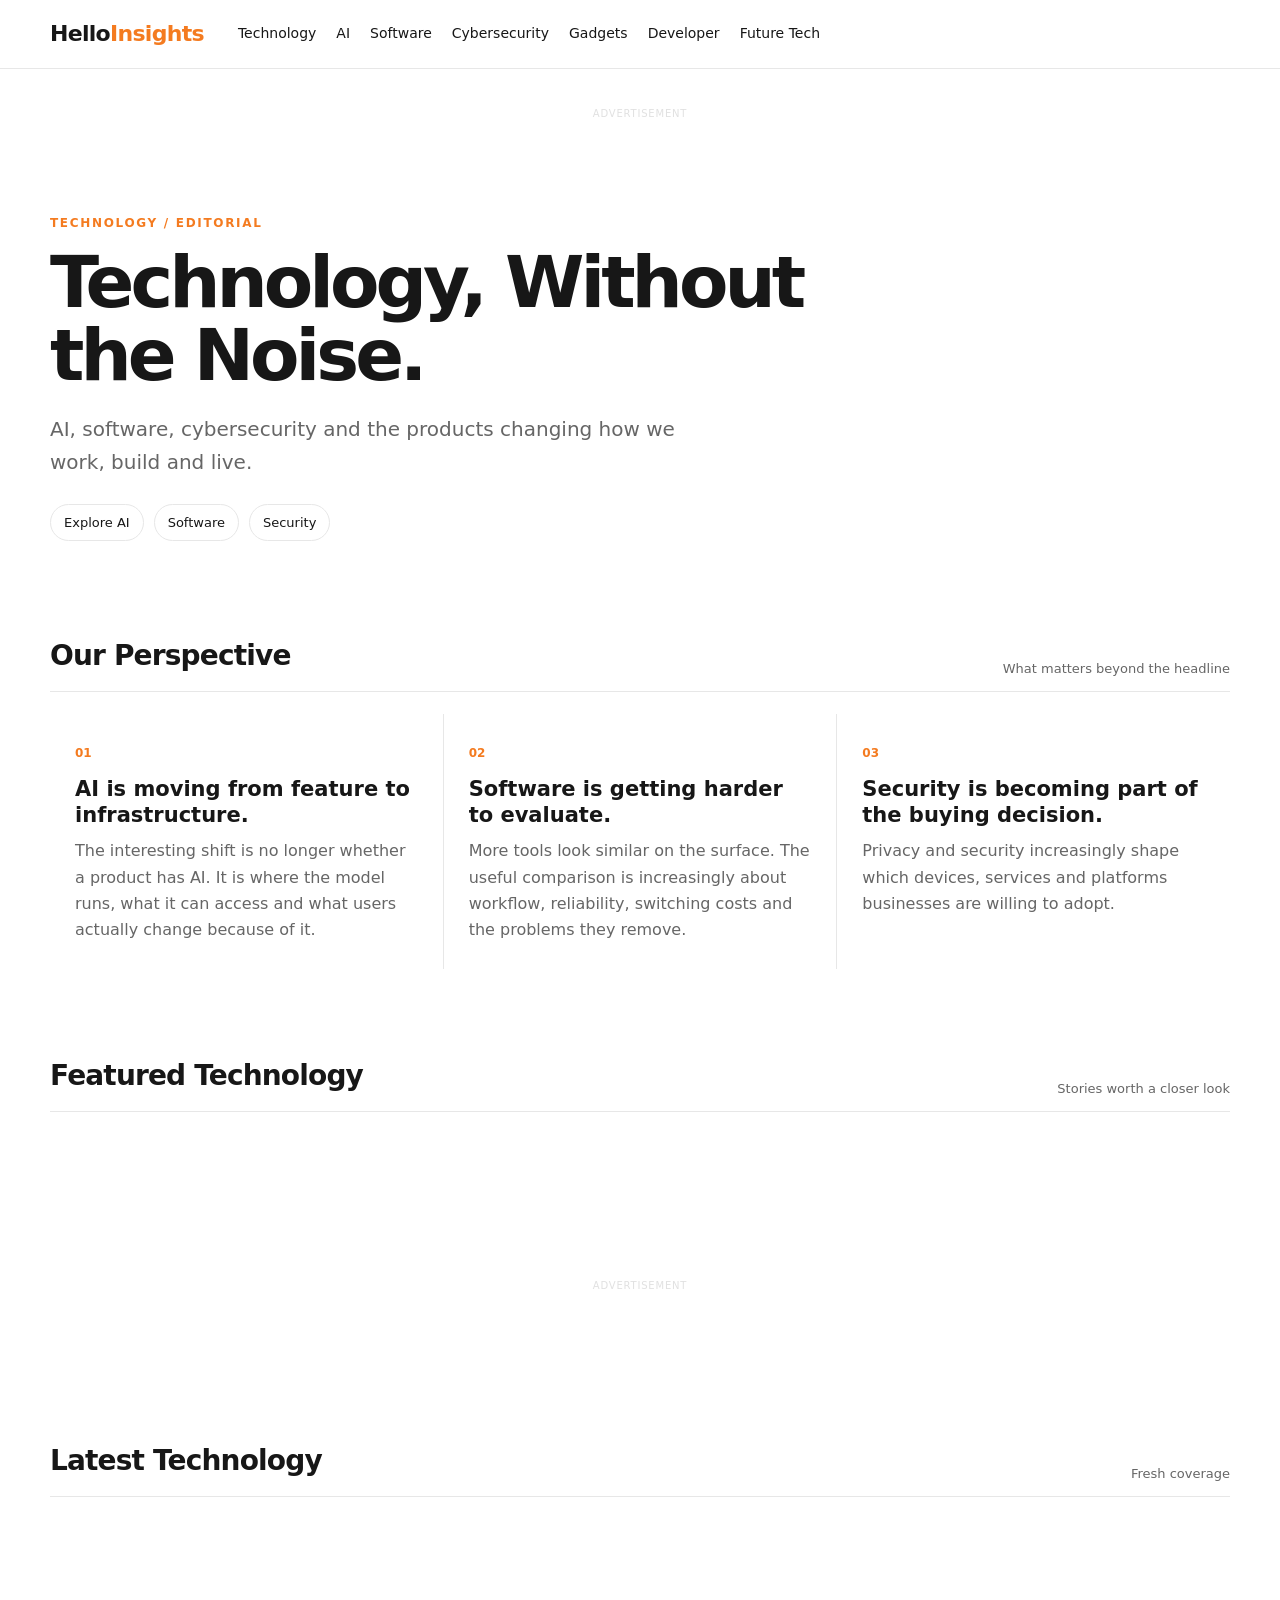
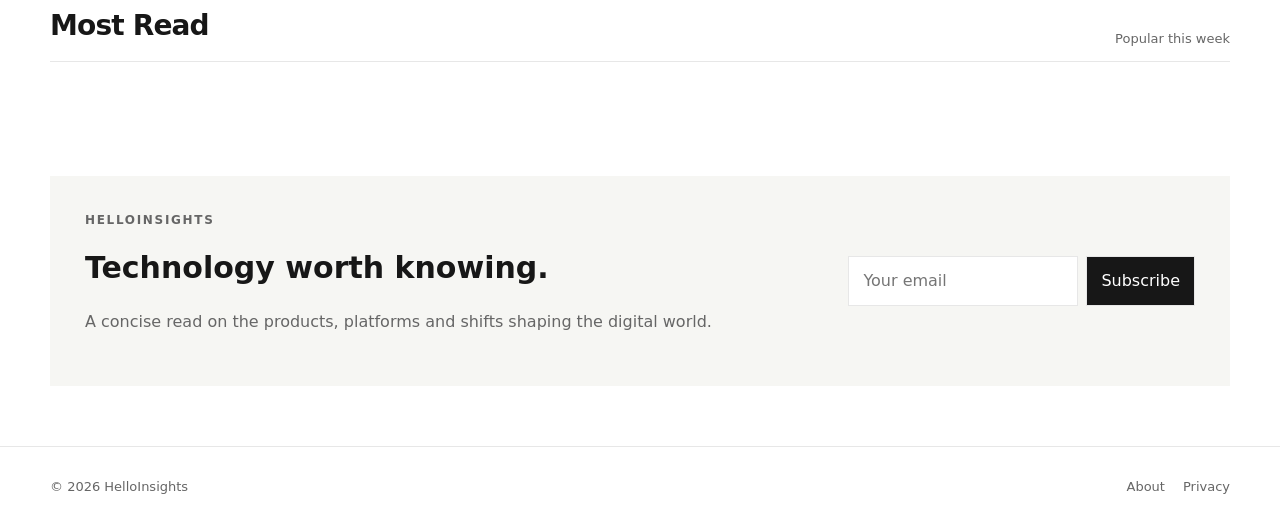
<file: index.html>
<!doctype html><html lang="en"><head><meta charset="utf-8"><meta name="viewport" content="width=device-width,initial-scale=1"><title>Technology, Without the Noise | HelloInsights</title><meta name="description" content="AI, software, cybersecurity and the products changing how we work, build and live."><link rel="canonical" href="https://technology.helloinsights.online/"><meta property="og:title" content="Technology, Without the Noise"><meta property="og:description" content="AI, software, cybersecurity and the products changing how we work, build and live."><meta property="og:type" content="website"><link rel="stylesheet" href="style.css"></head><body>
<header class="site-header"><div class="container nav"><a class="brand" href="/">Hello<span>Insights</span></a><button class="menu" aria-label="Open menu">☰</button><nav><a href="/">Technology</a><a href="/ai/">AI</a><a href="/software/">Software</a><a href="/cybersecurity/">Cybersecurity</a><a href="/gadgets/">Gadgets</a><a href="/developer/">Developer</a><a href="/future-tech/">Future Tech</a></nav></div></header>
<main><div class="container"><div class="ad-slot ad-top"></div></div>
<section class="hero container"><div><p class="eyebrow">TECHNOLOGY / EDITORIAL</p><h1>Technology, Without the Noise.</h1><p class="hero-copy">AI, software, cybersecurity and the products changing how we work, build and live.</p><div class="chips"><a href="/ai/">Explore AI</a><a href="/software/">Software</a><a href="/cybersecurity/">Security</a></div></div></section>
<section class="container section"><div class="section-head"><h2>Our Perspective</h2><span>What matters beyond the headline</span></div><div class="perspective-grid"><article class="perspective"><span>01</span><h3>AI is moving from feature to infrastructure.</h3><p>The interesting shift is no longer whether a product has AI. It is where the model runs, what it can access and what users actually change because of it.</p></article><article class="perspective"><span>02</span><h3>Software is getting harder to evaluate.</h3><p>More tools look similar on the surface. The useful comparison is increasingly about workflow, reliability, switching costs and the problems they remove.</p></article><article class="perspective"><span>03</span><h3>Security is becoming part of the buying decision.</h3><p>Privacy and security increasingly shape which devices, services and platforms businesses are willing to adopt.</p></article></div></section>
<section class="container section"><div class="section-head"><h2>Featured Technology</h2><span>Stories worth a closer look</span></div><div id="featured" class="featured-grid"></div></section>
<div class="container"><div class="ad-slot ad-mid"></div></div>
<section class="container section"><div class="section-head"><h2>Latest Technology</h2><span>Fresh coverage</span></div><div id="latest" class="article-list"></div></section>
<section class="container section"><div class="section-head"><h2>Most Read</h2><span>Popular this week</span></div><div id="most-read" class="rank-list"></div></section>
<section class="container newsletter"><div><p class="eyebrow">HELLOINSIGHTS</p><h2>Technology worth knowing.</h2><p>A concise read on the products, platforms and shifts shaping the digital world.</p></div><form><input type="email" placeholder="Your email" aria-label="Email"><button type="submit">Subscribe</button></form></section></main>
<footer><div class="container footer-inner"><span>© 2026 HelloInsights</span><div><a href="/about.html">About</a><a href="/privacy.html">Privacy</a></div></div></footer><script src="js/home.js" defer></script></body></html>
</file>
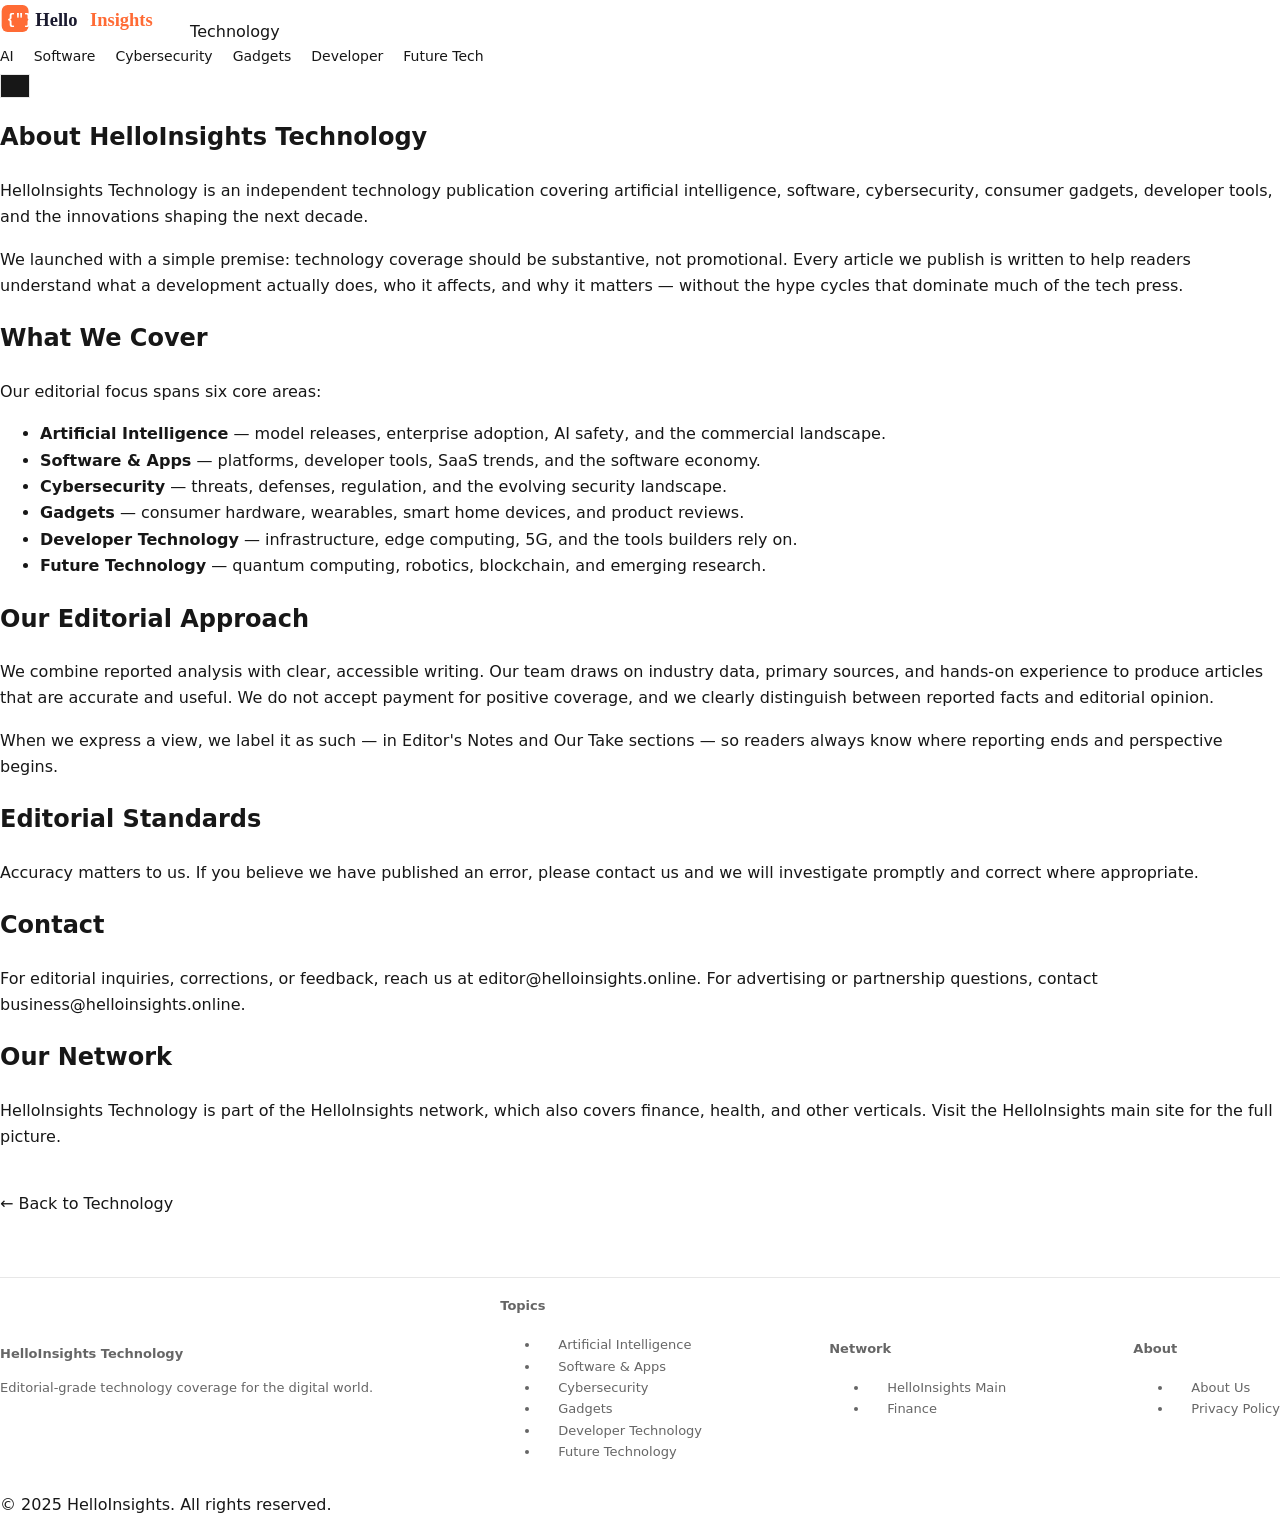
<file: about.html>
<!DOCTYPE html>
<html lang="en">
<head>
    <meta charset="UTF-8">
    <meta name="viewport" content="width=device-width, initial-scale=1.0">
    <title>About Us | HelloInsights Technology</title>
    <meta name="description" content="About HelloInsights Technology — editorial-grade coverage of AI, software, cybersecurity, gadgets and emerging technology.">
    <link rel="canonical" href="https://technology.helloinsights.online/about.html">
    <script src="site-config.js"></script>
    <link rel="stylesheet" href="style.css">
</head>
<body>
    <header class="tech-header">
        <div class="header-inner">
            <a href="/" class="tech-logo">
                <svg viewBox="0 0 220 44" xmlns="http://www.w3.org/2000/svg" width="185" height="37">
                    <rect x="2" y="6" width="32" height="32" rx="7" fill="#ff6b35"/>
                    <text x="8" y="29" font-size="17" font-weight="900" fill="#fff" font-family="monospace">{"}"}</text>
                    <text x="42" y="31" font-size="22" font-weight="800" fill="#1a1a2e" font-family="Georgia, serif">Hello</text>
                    <text x="107" y="31" font-size="22" font-weight="800" fill="#ff6b35" font-family="Georgia, serif">Insights</text>
                </svg>
                <span class="header-badge">Technology</span>
            </a>
            <nav class="tech-nav" id="mainNav">
                <a href="/ai/">AI</a>
                <a href="/software/">Software</a>
                <a href="/cybersecurity/">Cybersecurity</a>
                <a href="/gadgets/">Gadgets</a>
                <a href="/developer/">Developer</a>
                <a href="/future-tech/">Future Tech</a>
            </nav>
            <div class="header-actions">
                <button class="menu-toggle" id="menuToggle" aria-label="Menu"><span></span><span></span><span></span></button>
            </div>
        </div>
    </header>

    <article class="tech-article static-page">
        <div class="article-content-wrap">
            <h1>About HelloInsights Technology</h1>

            <p>HelloInsights Technology is an independent technology publication covering artificial intelligence, software, cybersecurity, consumer gadgets, developer tools, and the innovations shaping the next decade.</p>

            <p>We launched with a simple premise: technology coverage should be substantive, not promotional. Every article we publish is written to help readers understand what a development actually does, who it affects, and why it matters &mdash; without the hype cycles that dominate much of the tech press.</p>

            <h2>What We Cover</h2>
            <p>Our editorial focus spans six core areas:</p>
            <ul>
                <li><strong>Artificial Intelligence</strong> &mdash; model releases, enterprise adoption, AI safety, and the commercial landscape.</li>
                <li><strong>Software &amp; Apps</strong> &mdash; platforms, developer tools, SaaS trends, and the software economy.</li>
                <li><strong>Cybersecurity</strong> &mdash; threats, defenses, regulation, and the evolving security landscape.</li>
                <li><strong>Gadgets</strong> &mdash; consumer hardware, wearables, smart home devices, and product reviews.</li>
                <li><strong>Developer Technology</strong> &mdash; infrastructure, edge computing, 5G, and the tools builders rely on.</li>
                <li><strong>Future Technology</strong> &mdash; quantum computing, robotics, blockchain, and emerging research.</li>
            </ul>

            <h2>Our Editorial Approach</h2>
            <p>We combine reported analysis with clear, accessible writing. Our team draws on industry data, primary sources, and hands-on experience to produce articles that are accurate and useful. We do not accept payment for positive coverage, and we clearly distinguish between reported facts and editorial opinion.</p>

            <p>When we express a view, we label it as such &mdash; in Editor's Notes and Our Take sections &mdash; so readers always know where reporting ends and perspective begins.</p>

            <h2>Editorial Standards</h2>
            <p>Accuracy matters to us. If you believe we have published an error, please contact us and we will investigate promptly and correct where appropriate.</p>

            <h2 id="contact">Contact</h2>
            <p>For editorial inquiries, corrections, or feedback, reach us at <a href="mailto:editor@helloinsights.online">editor@helloinsights.online</a>. For advertising or partnership questions, contact <a href="mailto:business@helloinsights.online">business@helloinsights.online</a>.</p>

            <h2>Our Network</h2>
            <p>HelloInsights Technology is part of the HelloInsights network, which also covers <a href="https://finance.helloinsights.online" target="_blank" rel="noopener">finance</a>, health, and other verticals. Visit the <a href="https://helloinsights.online" target="_blank" rel="noopener">HelloInsights main site</a> for the full picture.</p>

            <div class="back-home" style="margin-top:40px;">
                <a href="/">&larr; Back to Technology</a>
            </div>
        </div>
    </article>

    <footer class="tech-footer">
        <div class="footer-inner">
            <div class="footer-brand">
                <strong>HelloInsights Technology</strong>
                <p>Editorial-grade technology coverage for the digital world.</p>
            </div>
            <div class="footer-col">
                <h4>Topics</h4>
                <ul id="footerTopics"></ul>
            </div>
            <div class="footer-col">
                <h4>Network</h4>
                <ul>
                    <li><a href="https://helloinsights.online" target="_blank" rel="noopener">HelloInsights Main</a></li>
                    <li><a href="https://finance.helloinsights.online" target="_blank" rel="noopener">Finance</a></li>
                </ul>
            </div>
            <div class="footer-col">
                <h4>About</h4>
                <ul>
                    <li><a href="about.html">About Us</a></li>
                    <li><a href="privacy.html">Privacy Policy</a></li>
                </ul>
            </div>
        </div>
        <div class="footer-bottom">
            <p>&copy; 2025 HelloInsights. All rights reserved.</p>
        </div>
    </footer>

    <script>
    (function() {
        var ul = document.getElementById('footerTopics');
        if (typeof SITE_CONFIG !== 'undefined') {
            var html = '';
            SITE_CONFIG.subcategories.forEach(function(sub) {
                var url = SITE_CONFIG.categoryUrlMap[sub.id] || '/' + sub.id + '/';
                html += '<li><a href="' + url + '">' + sub.name + '</a></li>';
            });
            ul.innerHTML = html;
        }
        document.getElementById('menuToggle').addEventListener('click', function() {
            document.getElementById('mainNav').classList.toggle('nav-open');
        });
    })();
    </script>
</body>
</html>
</file>
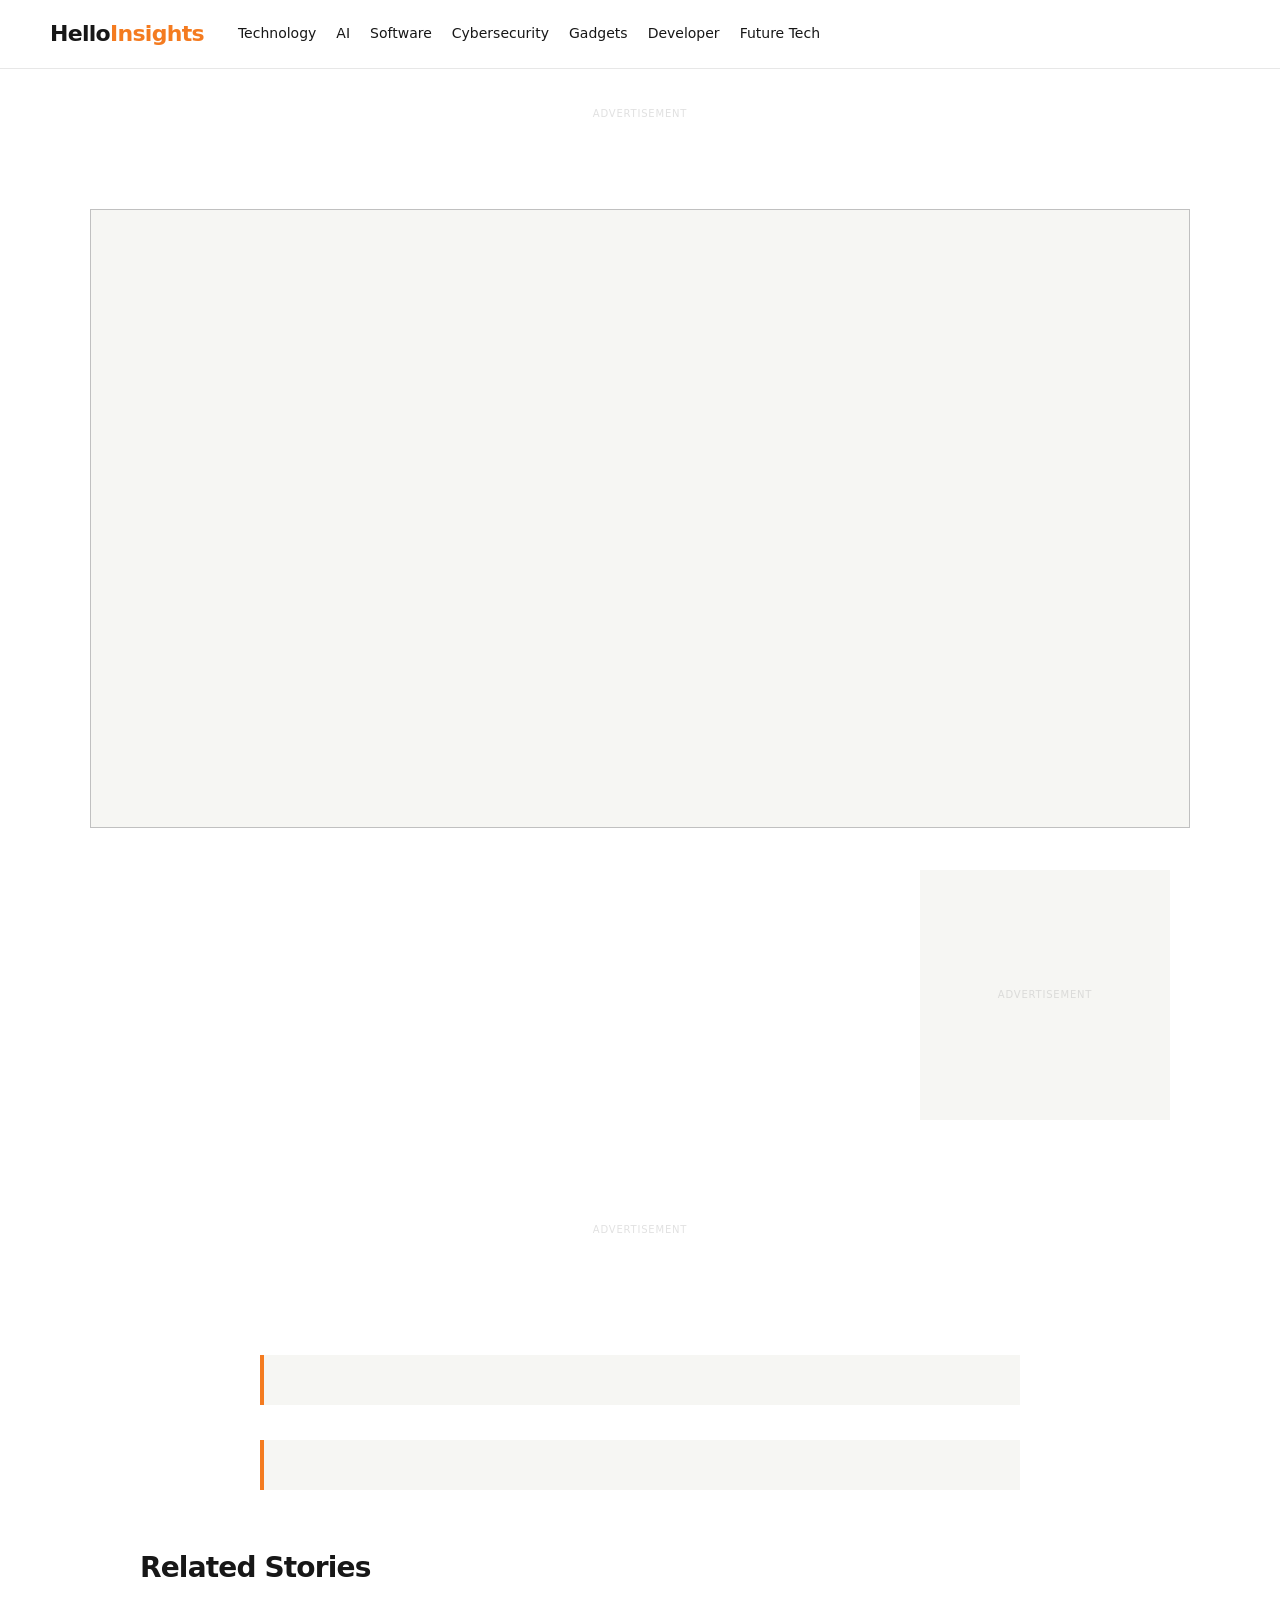
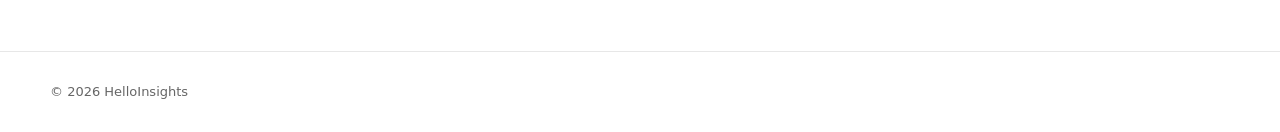
<file: article.html>
<!doctype html><html lang="en"><head><meta charset="utf-8"><meta name="viewport" content="width=device-width,initial-scale=1"><title>Article | HelloInsights</title><meta name="description" content=""><link rel="stylesheet" href="style.css"></head><body><header class="site-header"><div class="container nav"><a class="brand" href="/">Hello<span>Insights</span></a><nav><a href="/">Technology</a><a href="/ai/">AI</a><a href="/software/">Software</a><a href="/cybersecurity/">Cybersecurity</a><a href="/gadgets/">Gadgets</a><a href="/developer/">Developer</a><a href="/future-tech/">Future Tech</a></nav></div></header><main><div class="container"><div class="ad-slot ad-top"></div></div><article class="article container"><header class="article-header"><p id="category" class="eyebrow"></p><h1 id="headline"></h1><p id="dek" class="dek"></p><div id="meta" class="meta"></div></header><img id="hero-image" class="article-hero" alt="" loading="eager"><div class="article-layout"><div id="body" class="prose"></div><aside><div class="ad-slot ad-side"></div></aside></div><div class="ad-slot ad-mid article-ad"></div><section id="takeaways" class="takeaways"></section><section id="our-take" class="our-take"></section><section class="related"><h2>Related Stories</h2><div id="related" class="related-grid"></div></section></article></main><footer><div class="container footer-inner"><span>© 2026 HelloInsights</span></div></footer><script src="js/article.js" defer></script></body></html>
</file>
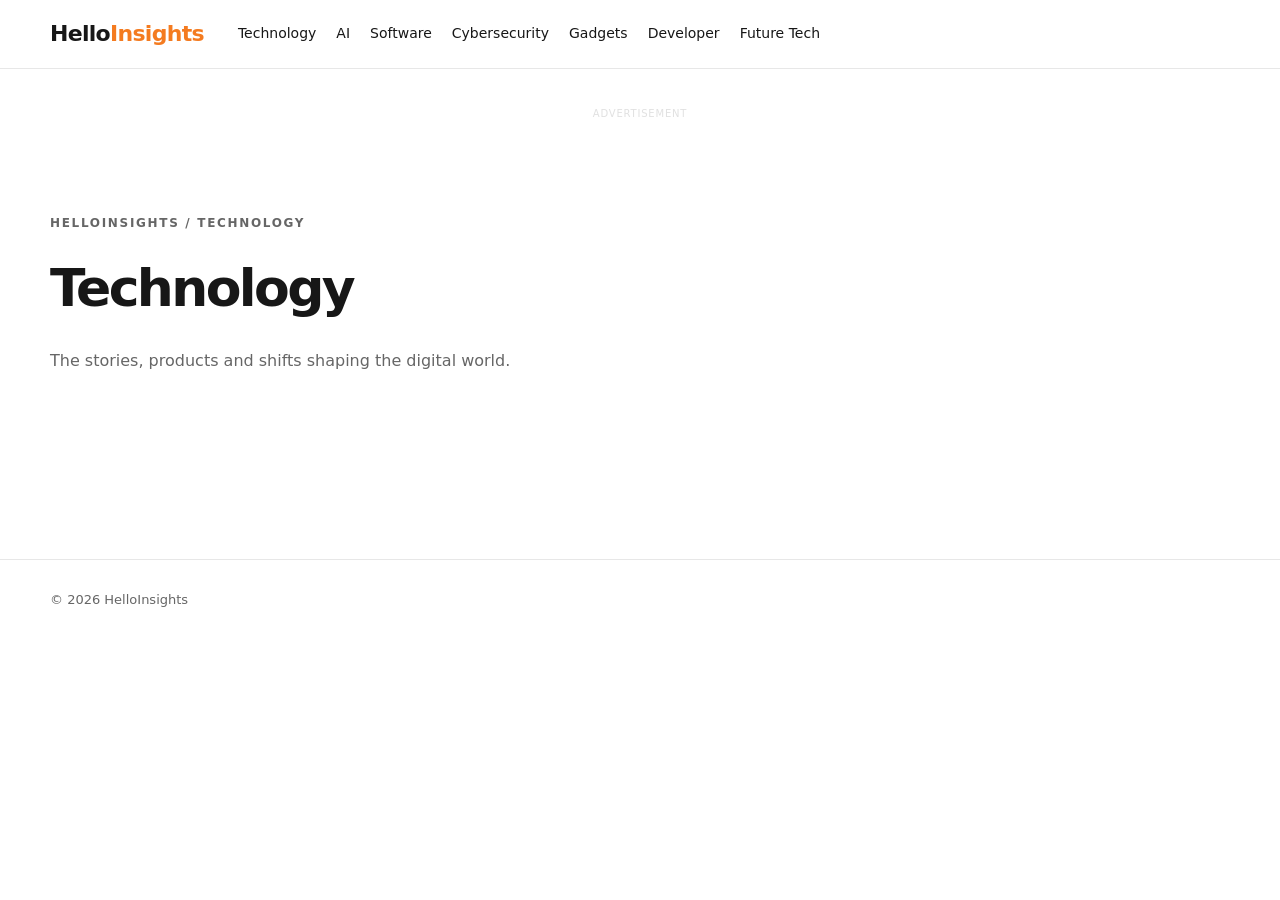
<file: category.html>
<!doctype html><html lang="en"><head><meta charset="utf-8"><meta name="viewport" content="width=device-width,initial-scale=1"><title>Technology | HelloInsights</title><meta name="description" content="Technology stories and analysis from HelloInsights."><link rel="stylesheet" href="style.css"></head><body><header class="site-header"><div class="container nav"><a class="brand" href="/">Hello<span>Insights</span></a><nav><a href="/">Technology</a><a href="/ai/">AI</a><a href="/software/">Software</a><a href="/cybersecurity/">Cybersecurity</a><a href="/gadgets/">Gadgets</a><a href="/developer/">Developer</a><a href="/future-tech/">Future Tech</a></nav></div></header><main><div class="container"><div class="ad-slot ad-top"></div></div><section class="container category-head"><p class="eyebrow">HELLOINSIGHTS / TECHNOLOGY</p><h1 id="title">Technology</h1><p id="intro">The stories, products and shifts shaping the digital world.</p></section><section class="container section"><div id="category-list" class="article-list"></div></section></main><footer><div class="container footer-inner"><span>© 2026 HelloInsights</span></div></footer><script src="js/category.js" defer></script></body></html>
</file>
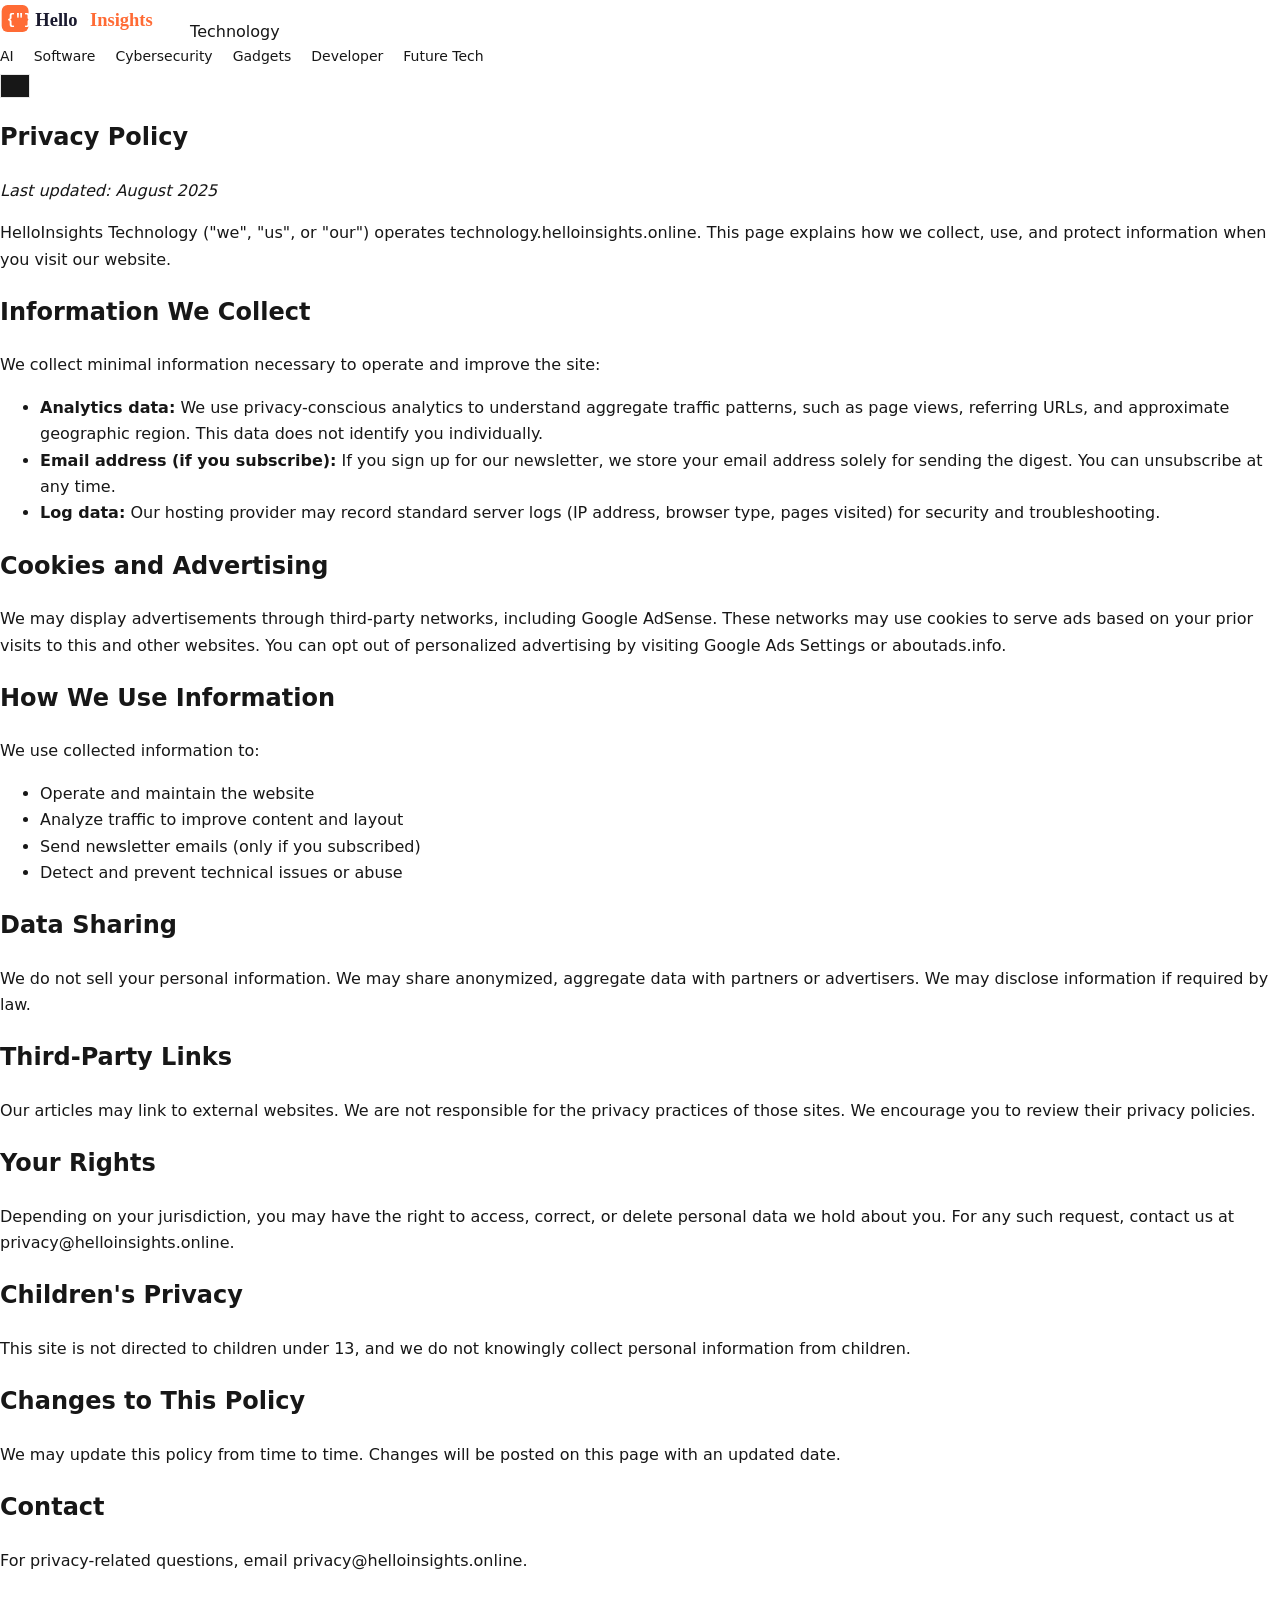
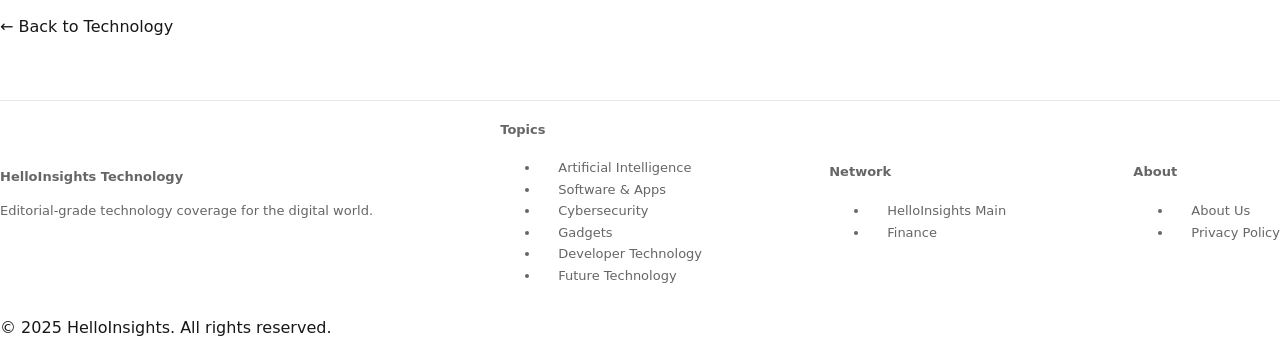
<file: privacy.html>
<!DOCTYPE html>
<html lang="en">
<head>
    <meta charset="UTF-8">
    <meta name="viewport" content="width=device-width, initial-scale=1.0">
    <title>Privacy Policy | HelloInsights Technology</title>
    <meta name="description" content="Privacy Policy for HelloInsights Technology.">
    <link rel="canonical" href="https://technology.helloinsights.online/privacy.html">
    <script src="site-config.js"></script>
    <link rel="stylesheet" href="style.css">
</head>
<body>
    <header class="tech-header">
        <div class="header-inner">
            <a href="/" class="tech-logo">
                <svg viewBox="0 0 220 44" xmlns="http://www.w3.org/2000/svg" width="185" height="37">
                    <rect x="2" y="6" width="32" height="32" rx="7" fill="#ff6b35"/>
                    <text x="8" y="29" font-size="17" font-weight="900" fill="#fff" font-family="monospace">{"}"}</text>
                    <text x="42" y="31" font-size="22" font-weight="800" fill="#1a1a2e" font-family="Georgia, serif">Hello</text>
                    <text x="107" y="31" font-size="22" font-weight="800" fill="#ff6b35" font-family="Georgia, serif">Insights</text>
                </svg>
                <span class="header-badge">Technology</span>
            </a>
            <nav class="tech-nav" id="mainNav">
                <a href="/ai/">AI</a>
                <a href="/software/">Software</a>
                <a href="/cybersecurity/">Cybersecurity</a>
                <a href="/gadgets/">Gadgets</a>
                <a href="/developer/">Developer</a>
                <a href="/future-tech/">Future Tech</a>
            </nav>
            <div class="header-actions">
                <button class="menu-toggle" id="menuToggle" aria-label="Menu"><span></span><span></span><span></span></button>
            </div>
        </div>
    </header>

    <article class="tech-article static-page">
        <div class="article-content-wrap">
            <h1>Privacy Policy</h1>
            <p><em>Last updated: August 2025</em></p>

            <p>HelloInsights Technology ("we", "us", or "our") operates technology.helloinsights.online. This page explains how we collect, use, and protect information when you visit our website.</p>

            <h2>Information We Collect</h2>
            <p>We collect minimal information necessary to operate and improve the site:</p>
            <ul>
                <li><strong>Analytics data:</strong> We use privacy-conscious analytics to understand aggregate traffic patterns, such as page views, referring URLs, and approximate geographic region. This data does not identify you individually.</li>
                <li><strong>Email address (if you subscribe):</strong> If you sign up for our newsletter, we store your email address solely for sending the digest. You can unsubscribe at any time.</li>
                <li><strong>Log data:</strong> Our hosting provider may record standard server logs (IP address, browser type, pages visited) for security and troubleshooting.</li>
            </ul>

            <h2>Cookies and Advertising</h2>
            <p>We may display advertisements through third-party networks, including Google AdSense. These networks may use cookies to serve ads based on your prior visits to this and other websites. You can opt out of personalized advertising by visiting <a href="https://www.google.com/settings/ads" target="_blank" rel="noopener">Google Ads Settings</a> or <a href="https://www.aboutads.info" target="_blank" rel="noopener">aboutads.info</a>.</p>

            <h2>How We Use Information</h2>
            <p>We use collected information to:</p>
            <ul>
                <li>Operate and maintain the website</li>
                <li>Analyze traffic to improve content and layout</li>
                <li>Send newsletter emails (only if you subscribed)</li>
                <li>Detect and prevent technical issues or abuse</li>
            </ul>

            <h2>Data Sharing</h2>
            <p>We do not sell your personal information. We may share anonymized, aggregate data with partners or advertisers. We may disclose information if required by law.</p>

            <h2>Third-Party Links</h2>
            <p>Our articles may link to external websites. We are not responsible for the privacy practices of those sites. We encourage you to review their privacy policies.</p>

            <h2>Your Rights</h2>
            <p>Depending on your jurisdiction, you may have the right to access, correct, or delete personal data we hold about you. For any such request, contact us at <a href="mailto:privacy@helloinsights.online">privacy@helloinsights.online</a>.</p>

            <h2>Children's Privacy</h2>
            <p>This site is not directed to children under 13, and we do not knowingly collect personal information from children.</p>

            <h2>Changes to This Policy</h2>
            <p>We may update this policy from time to time. Changes will be posted on this page with an updated date.</p>

            <h2>Contact</h2>
            <p>For privacy-related questions, email <a href="mailto:privacy@helloinsights.online">privacy@helloinsights.online</a>.</p>

            <div class="back-home" style="margin-top:40px;">
                <a href="/">&larr; Back to Technology</a>
            </div>
        </div>
    </article>

    <footer class="tech-footer">
        <div class="footer-inner">
            <div class="footer-brand">
                <strong>HelloInsights Technology</strong>
                <p>Editorial-grade technology coverage for the digital world.</p>
            </div>
            <div class="footer-col">
                <h4>Topics</h4>
                <ul id="footerTopics"></ul>
            </div>
            <div class="footer-col">
                <h4>Network</h4>
                <ul>
                    <li><a href="https://helloinsights.online" target="_blank" rel="noopener">HelloInsights Main</a></li>
                    <li><a href="https://finance.helloinsights.online" target="_blank" rel="noopener">Finance</a></li>
                </ul>
            </div>
            <div class="footer-col">
                <h4>About</h4>
                <ul>
                    <li><a href="about.html">About Us</a></li>
                    <li><a href="privacy.html">Privacy Policy</a></li>
                </ul>
            </div>
        </div>
        <div class="footer-bottom">
            <p>&copy; 2025 HelloInsights. All rights reserved.</p>
        </div>
    </footer>

    <script>
    (function() {
        var ul = document.getElementById('footerTopics');
        if (typeof SITE_CONFIG !== 'undefined') {
            var html = '';
            SITE_CONFIG.subcategories.forEach(function(sub) {
                var url = SITE_CONFIG.categoryUrlMap[sub.id] || '/' + sub.id + '/';
                html += '<li><a href="' + url + '">' + sub.name + '</a></li>';
            });
            ul.innerHTML = html;
        }
        document.getElementById('menuToggle').addEventListener('click', function() {
            document.getElementById('mainNav').classList.toggle('nav-open');
        });
    })();
    </script>
</body>
</html>
</file>
<file: style.css>
:root{--ink:#171717;--muted:#666;--line:#e7e7e7;--soft:#f6f6f3;--accent:#f47b20;--max:1180px}*{box-sizing:border-box}html{scroll-behavior:smooth}body{margin:0;color:var(--ink);font-family:Inter,system-ui,-apple-system,BlinkMacSystemFont,"Segoe UI",sans-serif;line-height:1.65;background:#fff}a{color:inherit;text-decoration:none}.container{width:min(calc(100% - 40px),var(--max));margin:auto}.site-header{border-bottom:1px solid var(--line);background:#fff;position:sticky;top:0;z-index:20}.nav{min-height:68px;display:flex;align-items:center;gap:34px}.brand{font-weight:800;font-size:22px;letter-spacing:-.7px}.brand span{color:var(--accent)}nav{display:flex;gap:20px;flex-wrap:wrap;font-size:14px}nav a:hover{color:var(--accent)}.menu{display:none}.hero{min-height:340px;display:flex;align-items:center;padding:55px 0 50px}.eyebrow{font-size:12px;font-weight:800;letter-spacing:.14em;color:var(--accent);margin:0 0 12px}.hero h1{font-size:clamp(42px,6vw,72px);line-height:1.02;letter-spacing:-.055em;max-width:780px;margin:0 0 18px}.hero-copy{font-size:20px;color:var(--muted);max-width:680px}.chips{display:flex;gap:10px;margin-top:25px}.chips a{border:1px solid var(--line);padding:7px 13px;border-radius:999px;font-size:13px}.section{padding:42px 0}.section-head{display:flex;align-items:end;justify-content:space-between;border-bottom:1px solid var(--line);padding-bottom:12px;margin-bottom:22px}.section-head h2,.related h2{margin:0;font-size:28px;letter-spacing:-.03em}.section-head span{font-size:13px;color:var(--muted)}.perspective-grid{display:grid;grid-template-columns:repeat(3,1fr);gap:1px;background:var(--line)}.perspective{background:#fff;padding:25px}.perspective span{font-size:12px;color:var(--accent);font-weight:800}.perspective h3{font-size:21px;line-height:1.25;margin:10px 0}.perspective p{color:var(--muted);margin:0}.featured-grid{display:grid;grid-template-columns:1.45fr 1fr;gap:22px}.card{border:1px solid var(--line);background:#fff}.card img,.article-card img{width:100%;aspect-ratio:16/9;object-fit:cover;background:var(--soft)}.card-body{padding:20px}.card h3{font-size:25px;line-height:1.2;margin:6px 0 8px}.card p,.article-card p{color:var(--muted);margin:0}.tag{font-size:11px;text-transform:uppercase;letter-spacing:.1em;color:var(--accent);font-weight:800}.article-list{display:grid}.article-card{display:grid;grid-template-columns:260px 1fr;gap:22px;padding:22px 0;border-bottom:1px solid var(--line)}.article-card h2,.article-card h3{margin:3px 0 6px;font-size:22px;line-height:1.25}.meta{font-size:12px;color:var(--muted)}.rank-list{counter-reset:rank}.rank{display:grid;grid-template-columns:48px 1fr;gap:15px;padding:17px 0;border-bottom:1px solid var(--line)}.rank:before{counter-increment:rank;content:counter(rank);font-size:26px;font-weight:800;color:#bbb}.ad-slot{width:100%;display:flex;align-items:center;justify-content:center;color:#aaa;font-size:10px;letter-spacing:.08em;text-transform:uppercase}.ad-slot:empty:before{content:"Advertisement";opacity:.35}.ad-top{min-height:90px}.ad-mid{min-height:180px;margin:20px 0}.ad-side{min-height:250px;position:sticky;top:100px;background:var(--soft)}.newsletter{margin:50px auto;padding:35px;background:var(--soft);display:flex;justify-content:space-between;gap:30px;align-items:center}.newsletter h2{margin:0;font-size:30px}.newsletter p{color:var(--muted)}form{display:flex;gap:8px}input,button{font:inherit;padding:11px 14px;border:1px solid var(--line)}button{background:var(--ink);color:#fff}.category-head{padding:55px 0 25px}.category-head h1{font-size:52px;letter-spacing:-.05em;margin:0 0 10px}.category-head p{color:var(--muted);max-width:700px}.article{padding-top:20px}.article-header{max-width:850px;margin:0 auto 28px}.article-header h1{font-size:clamp(40px,5vw,64px);line-height:1.05;letter-spacing:-.05em;margin:0 0 18px}.dek{font-size:21px;color:var(--muted);line-height:1.55}.article-hero{display:block;width:100%;max-width:1100px;margin:30px auto 42px;aspect-ratio:16/9;object-fit:cover;background:var(--soft)}.article-layout{display:grid;grid-template-columns:minmax(0,760px) 250px;gap:50px;justify-content:center}.prose{font-family:Georgia,serif;font-size:18px;line-height:1.9}.prose h2,.prose h3{font-family:Inter,system-ui,sans-serif;line-height:1.25;letter-spacing:-.025em}.prose h2{font-size:30px;margin:42px 0 12px}.prose p{margin:0 0 22px}.prose img{max-width:100%;height:auto;margin:20px 0}.takeaways,.our-take{margin:35px auto;padding:25px;border-left:4px solid var(--accent);background:var(--soft);max-width:760px}.takeaways h2,.our-take h2{margin-top:0}.related{max-width:1000px;margin:55px auto}.related-grid{display:grid;grid-template-columns:repeat(3,1fr);gap:18px}.related .card h3{font-size:18px;padding:15px;margin:0}footer{border-top:1px solid var(--line);margin-top:60px}.footer-inner{min-height:80px;display:flex;justify-content:space-between;align-items:center;font-size:13px;color:var(--muted)}footer a{margin-left:18px}@media(max-width:800px){.container{width:min(calc(100% - 28px),var(--max))}.nav{justify-content:space-between}.menu{display:block}.site-header nav{display:none}.hero{min-height:300px;padding:45px 0}.hero h1{font-size:44px}.hero-copy{font-size:18px}.perspective-grid,.featured-grid,.related-grid{grid-template-columns:1fr}.article-card{grid-template-columns:120px 1fr;gap:14px}.article-card h2,.article-card h3{font-size:18px}.article-layout{display:block}.ad-side{display:none}.article-header h1{font-size:40px}.prose{font-size:17px}.newsletter{display:block}.newsletter form{margin-top:20px}.newsletter input{width:100%}.section-head{display:block}.section-head span{display:block;margin-top:5px}.ad-top{min-height:70px}.ad-mid{min-height:160px}}
</file>
